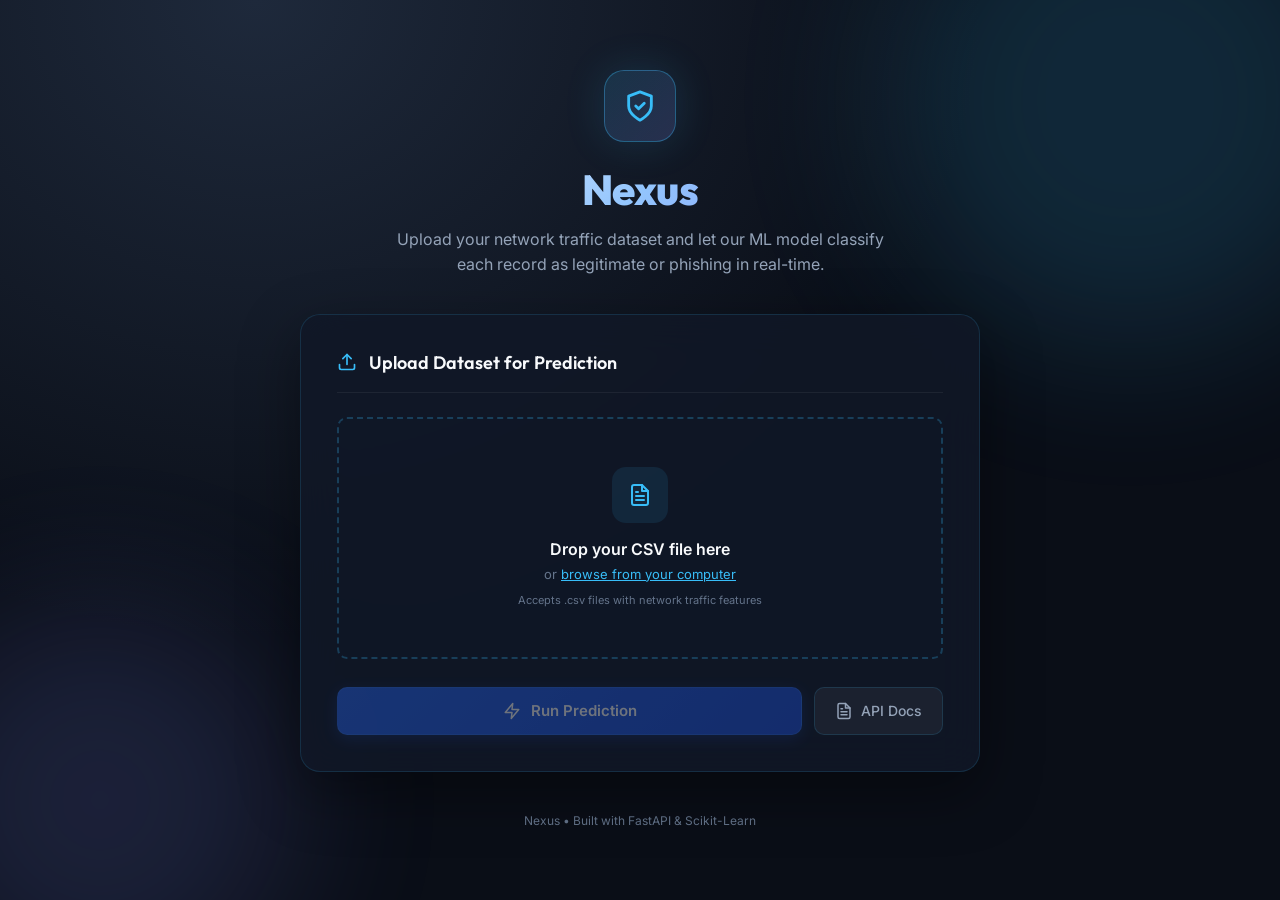
<file: templates/index.html>
<!DOCTYPE html>
<html lang="en">

<head>
    <meta charset="UTF-8">
    <meta name="viewport" content="width=device-width, initial-scale=1.0">
    <title>Nexus - Phishing Detection System</title>
    <link rel="preconnect" href="https://fonts.googleapis.com">
    <link rel="preconnect" href="https://fonts.gstatic.com" crossorigin>
    <link
        href="https://fonts.googleapis.com/css2?family=Inter:wght@300;400;500;600;700&family=JetBrains+Mono:wght@400;500;600&family=Outfit:wght@500;600;700;800&display=swap"
        rel="stylesheet">
    <link rel="stylesheet" href="/static/css/style.css">
</head>

<body>

    <div class="container">
        <!-- Hero Section -->
        <section class="hero">
            <div class="hero-icon">
                <svg width="34" height="34" viewBox="0 0 24 24" fill="none" stroke="currentColor" stroke-width="2"
                    stroke-linecap="round" stroke-linejoin="round">
                    <path d="M12 22s8-4 8-10V5l-8-3-8 3v7c0 6 8 10 8 10z" />
                    <path d="m9 12 2 2 4-4" />
                </svg>
            </div>
            <h1>Nexus</h1>
            <p>Upload your network traffic dataset and let our ML model classify each record as legitimate or phishing
                in real-time.</p>
        </section>

        <!-- Upload Card -->
        <form id="predictForm" action="/predict" method="post" enctype="multipart/form-data">
            <div class="upload-card">
                <div class="card-header">
                    <svg width="20" height="20" viewBox="0 0 24 24" fill="none" stroke="currentColor" stroke-width="2"
                        stroke-linecap="round" stroke-linejoin="round">
                        <path d="M21 15v4a2 2 0 0 1-2 2H5a2 2 0 0 1-2-2v-4" />
                        <polyline points="17 8 12 3 7 8" />
                        <line x1="12" y1="3" x2="12" y2="15" />
                    </svg>
                    <h2>Upload Dataset for Prediction</h2>
                </div>

                <!-- Drop Zone -->
                <div class="drop-zone" id="dropZone">
                    <div class="drop-icon" id="dropIcon">
                        <svg width="24" height="24" viewBox="0 0 24 24" fill="none" stroke="currentColor"
                            stroke-width="2" stroke-linecap="round" stroke-linejoin="round">
                            <path d="M14 2H6a2 2 0 0 0-2 2v16a2 2 0 0 0 2 2h12a2 2 0 0 0 2-2V8z" />
                            <polyline points="14 2 14 8 20 8" />
                            <line x1="16" y1="13" x2="8" y2="13" />
                            <line x1="16" y1="17" x2="8" y2="17" />
                            <polyline points="10 9 9 9 8 9" />
                        </svg>
                    </div>
                    <h3 id="dropText">Drop your CSV file here</h3>
                    <p>or <span class="browse-link">browse from your computer</span></p>
                    <p style="margin-top: 8px; font-size: 11px;">Accepts .csv files with network traffic features</p>
                    <input type="file" name="file" id="fileInput" accept=".csv">
                </div>

                <!-- File Info -->
                <div class="file-info" id="fileInfo">
                    <svg width="16" height="16" viewBox="0 0 24 24" fill="none" stroke="currentColor" stroke-width="2"
                        stroke-linecap="round" stroke-linejoin="round">
                        <path d="M14 2H6a2 2 0 0 0-2 2v16a2 2 0 0 0 2 2h12a2 2 0 0 0 2-2V8z" />
                        <polyline points="14 2 14 8 20 8" />
                    </svg>
                    <span class="file-name" id="fileName"></span>
                    <span class="file-size" id="fileSize"></span>
                    <button type="button" class="remove-btn" id="removeFile" title="Remove file">
                        <svg width="16" height="16" viewBox="0 0 24 24" fill="none" stroke="currentColor"
                            stroke-width="2" stroke-linecap="round" stroke-linejoin="round">
                            <line x1="18" y1="6" x2="6" y2="18" />
                            <line x1="6" y1="6" x2="18" y2="18" />
                        </svg>
                    </button>
                </div>

                <!-- Submit Section -->
                <div class="submit-section">
                    <button type="submit" class="btn-predict" id="predictBtn" disabled>
                        <span class="spinner"></span>
                        <svg class="btn-icon" width="18" height="18" viewBox="0 0 24 24" fill="none"
                            stroke="currentColor" stroke-width="2" stroke-linecap="round" stroke-linejoin="round">
                            <polygon points="13 2 3 14 12 14 11 22 21 10 12 10 13 2" />
                        </svg>
                        <span class="btn-text">Run Prediction</span>
                    </button>
                    <a href="/docs" class="btn-docs" title="API Documentation">
                        <svg width="18" height="18" viewBox="0 0 24 24" fill="none" stroke="currentColor"
                            stroke-width="2" stroke-linecap="round" stroke-linejoin="round">
                            <path d="M14 2H6a2 2 0 0 0-2 2v16a2 2 0 0 0 2 2h12a2 2 0 0 0 2-2V8z" />
                            <polyline points="14 2 14 8 20 8" />
                            <line x1="16" y1="13" x2="8" y2="13" />
                            <line x1="16" y1="17" x2="8" y2="17"/>
                            <polyline points="10 9 9 9 8 9"/>
                        </svg>
                        <span>API Docs</span>
                    </a>
                </div>
            </div>
        </form>

        <!-- Footer -->
        <footer class="footer">
            Nexus &bull; Built with FastAPI & Scikit-Learn
        </footer>
    </div>

    <script src="/static/js/script.js" defer></script>
</body>

</html>
</file>
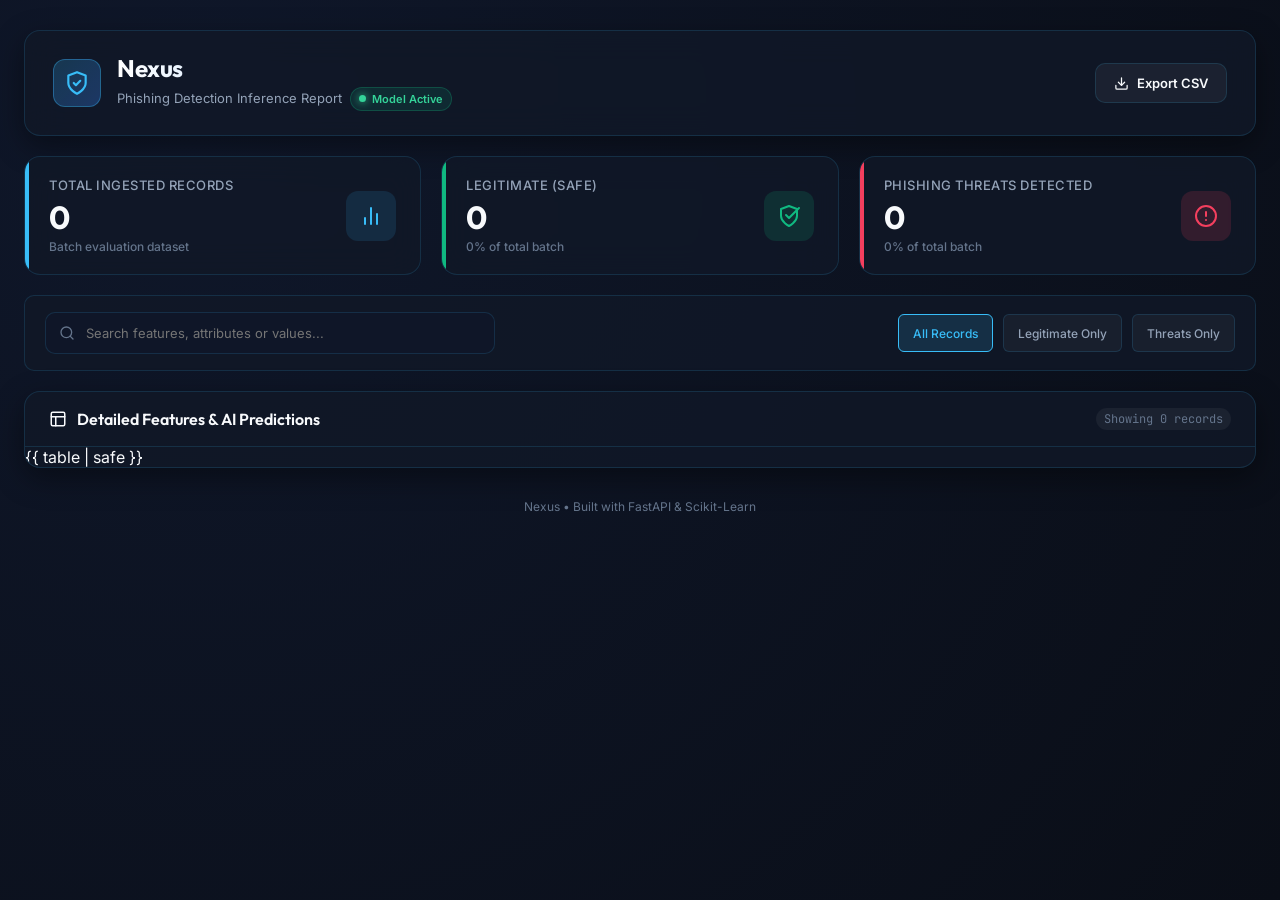
<file: templates/table.html>
﻿<!DOCTYPE html>
<html lang="en">
<head>
    <meta charset="UTF-8">
    <meta name="viewport" content="width=device-width, initial-scale=1.0, viewport-fit=cover">
    <title>Network Security AI - Prediction Intelligence Dashboard</title>
    <link rel="preconnect" href="https://fonts.googleapis.com">
    <link rel="preconnect" href="https://fonts.gstatic.com" crossorigin>
    <link href="https://fonts.googleapis.com/css2?family=Inter:wght@300;400;500;600;700&family=JetBrains+Mono:wght@400;500;600&family=Outfit:wght@500;600;700&display=swap" rel="stylesheet">
    <link rel="stylesheet" href="/static/css/table_style.css">
</head>
<body>

    <!-- Header -->
    <header class="dashboard-header">
        <div class="header-brand">
            <div class="brand-icon">
                <svg width="26" height="26" viewBox="0 0 24 24" fill="none" stroke="currentColor" stroke-width="2" stroke-linecap="round" stroke-linejoin="round" aria-hidden="true">
                    <path d="M12 22s8-4 8-10V5l-8-3-8 3v7c0 6 8 10 8 10z"/>
                    <path d="m9 12 2 2 4-4"/>
                </svg>
            </div>
            <div class="brand-text">
                <h1 class="brand-title">Nexus</h1>
                <div class="brand-subtitle">
                    Phishing Detection Inference Report
                    <span class="status-pill">
                        <span class="status-dot"></span>
                        Model Active
                    </span>
                </div>
            </div>
        </div>

        <div class="header-actions">
            <button id="exportCsvBtn" class="btn btn-outline" title="Export the visible rows as CSV">
                <svg width="15" height="15" viewBox="0 0 24 24" fill="none" stroke="currentColor" stroke-width="2" stroke-linecap="round" stroke-linejoin="round" aria-hidden="true">
                    <path d="M21 15v4a2 2 0 0 1-2 2H5a2 2 0 0 1-2-2v-4"/>
                    <polyline points="7 10 12 15 17 10"/>
                    <line x1="12" y1="15" x2="12" y2="3"/>
                </svg>
                Export CSV
            </button>
        </div>
    </header>

    <!-- KPI cards -->
    <section class="kpi-grid" aria-label="Summary metrics">
        <div class="kpi-card kpi-total">
            <div class="kpi-info">
                <h4>Total Ingested Records</h4>
                <div id="totalCount" class="kpi-value">0</div>
                <div class="kpi-badge">Batch evaluation dataset</div>
            </div>
            <div class="kpi-icon-wrap">
                <svg width="24" height="24" viewBox="0 0 24 24" fill="none" stroke="currentColor" stroke-width="2" stroke-linecap="round" stroke-linejoin="round" aria-hidden="true">
                    <line x1="18" y1="20" x2="18" y2="10"/>
                    <line x1="12" y1="20" x2="12" y2="4"/>
                    <line x1="6" y1="20" x2="6" y2="14"/>
                </svg>
            </div>
        </div>

        <div class="kpi-card kpi-safe">
            <div class="kpi-info">
                <h4>Legitimate (Safe)</h4>
                <div id="safeCount" class="kpi-value">0</div>
                <div id="safePercent" class="kpi-badge">0% of total batch</div>
            </div>
            <div class="kpi-icon-wrap">
                <svg width="24" height="24" viewBox="0 0 24 24" fill="none" stroke="currentColor" stroke-width="2" stroke-linecap="round" stroke-linejoin="round" aria-hidden="true">
                    <path d="M12 22s8-4 8-10V5l-8-3-8 3v7c0 6 8 10 8 10z"/>
                    <polyline points="9 11 12 14 22 4"/>
                </svg>
            </div>
        </div>

        <div class="kpi-card kpi-threat">
            <div class="kpi-info">
                <h4>Phishing Threats Detected</h4>
                <div id="threatCount" class="kpi-value">0</div>
                <div id="threatPercent" class="kpi-badge">0% of total batch</div>
            </div>
            <div class="kpi-icon-wrap">
                <svg width="24" height="24" viewBox="0 0 24 24" fill="none" stroke="currentColor" stroke-width="2" stroke-linecap="round" stroke-linejoin="round" aria-hidden="true">
                    <circle cx="12" cy="12" r="10"/>
                    <line x1="12" y1="8" x2="12" y2="12"/>
                    <line x1="12" y1="16" x2="12.01" y2="16"/>
                </svg>
            </div>
        </div>
    </section>

    <!-- Search & filters -->
    <section class="controls-panel" aria-label="Search and filters">
        <div class="search-box">
            <svg class="search-icon" width="16" height="16" viewBox="0 0 24 24" fill="none" stroke="currentColor" stroke-width="2" stroke-linecap="round" stroke-linejoin="round" aria-hidden="true">
                <circle cx="11" cy="11" r="8"/>
                <line x1="21" y1="21" x2="16.65" y2="16.65"/>
            </svg>
            <input type="search" id="searchInput" class="search-input" placeholder="Search features, attributes or values..." aria-label="Search records">
        </div>

        <div class="filters-group" role="group" aria-label="Filter by prediction">
            <button class="filter-btn active" data-filter="all">All Records</button>
            <button class="filter-btn filter-safe" data-filter="1">Legitimate Only</button>
            <button class="filter-btn filter-threat" data-filter="0">Threats Only</button>
        </div>
    </section>

    <!-- Table -->
    <main class="table-card">
        <div class="table-card-header">
            <div class="table-card-title">
                <svg width="18" height="18" viewBox="0 0 24 24" fill="none" stroke="currentColor" stroke-width="2" stroke-linecap="round" stroke-linejoin="round" aria-hidden="true">
                    <rect x="3" y="3" width="18" height="18" rx="2" ry="2"/>
                    <line x1="3" y1="9" x2="21" y2="9"/>
                    <line x1="9" y1="21" x2="9" y2="9"/>
                </svg>
                Detailed Features &amp; AI Predictions
            </div>
            <div class="row-counter" id="visibleCounter" aria-live="polite">Showing 0 records</div>
        </div>

        <div class="table-responsive" id="tableContainer">
            {{ table | safe }}

            <div id="emptyState" class="empty-state">
                <svg width="48" height="48" viewBox="0 0 24 24" fill="none" stroke="currentColor" stroke-width="1.5" aria-hidden="true">
                    <circle cx="11" cy="11" r="8"/>
                    <line x1="21" y1="21" x2="16.65" y2="16.65"/>
                </svg>
                <h3>No Matching Records Found</h3>
                <p>Try adjusting your search query or prediction filter.</p>
            </div>
        </div>

        <div class="scroll-hint">← Swipe horizontally to view all features →</div>
    </main>

    <footer class="dashboard-footer">
        Nexus &bull; Built with FastAPI &amp; Scikit-Learn
    </footer>

    <script src="/static/js/table_script.js"></script>
</body>
</html>
</file>
<file: static/css/style.css>
:root {
    --bg-primary: #0a0e17;
    --bg-secondary: #111827;
    --bg-card: rgba(17, 24, 39, 0.85);
    --border-color: rgba(56, 189, 248, 0.15);
    --border-glow: rgba(56, 189, 248, 0.35);
    --text-primary: #f8fafc;
    --text-secondary: #94a3b8;
    --text-muted: #64748b;
    --accent-cyan: #38bdf8;
    --accent-blue: #3b82f6;
    --accent-purple: #818cf8;
    --safe-color: #10b981;
    --danger-color: #f43f5e;
    --radius-lg: 16px;
    --radius-md: 10px;
}

* {
    margin: 0;
    padding: 0;
    box-sizing: border-box;
}

body {
    font-family: 'Inter', -apple-system, BlinkMacSystemFont, sans-serif;
    background: radial-gradient(ellipse at 20% 0%, #1e293b 0%, #0a0e17 50%);
    color: var(--text-primary);
    min-height: 100vh;
    min-height: 100dvh;
    display: flex;
    flex-direction: column;
    align-items: center;
    justify-content: center;
    padding: clamp(20px, 5vh, 48px) clamp(14px, 4vw, 24px);
    position: relative;
    overflow-x: hidden;
    width: 100%;
}

/* Animated background orbs */
body::before,
body::after {
    content: '';
    position: fixed;
    border-radius: 50%;
    filter: blur(80px);
    opacity: 0.15;
    z-index: 0;
    animation: float 20s ease-in-out infinite;
}

body::before {
    width: 500px;
    height: 500px;
    background: var(--accent-cyan);
    top: -150px;
    right: -100px;
}

body::after {
    width: 400px;
    height: 400px;
    background: var(--accent-purple);
    bottom: -100px;
    left: -100px;
    animation-delay: -10s;
}

@keyframes float {
    0%,
    100% {
        transform: translate(0, 0) scale(1);
    }

    33% {
        transform: translate(30px, -20px) scale(1.05);
    }

    66% {
        transform: translate(-20px, 15px) scale(0.95);
    }
}

.container {
    position: relative;
    z-index: 1;
    width: 100%;
    max-width: 680px;
    margin: 0 auto;
}

/* Header */
.hero {
    text-align: center;
    margin-bottom: clamp(24px, 5vw, 36px);
    width: 100%;
}

.hero-icon {
    width: clamp(56px, 12vw, 72px);
    height: clamp(56px, 12vw, 72px);
    margin: 0 auto clamp(16px, 3.5vw, 24px);
    background: linear-gradient(135deg, rgba(56, 189, 248, 0.15), rgba(129, 140, 248, 0.2));
    border: 1px solid var(--border-glow);
    border-radius: clamp(14px, 3vw, 20px);
    display: flex;
    align-items: center;
    justify-content: center;
    color: var(--accent-cyan);
    box-shadow: 0 0 40px rgba(56, 189, 248, 0.15);
    animation: iconPulse 3s ease-in-out infinite;
}

.hero-icon svg {
    width: clamp(26px, 6vw, 34px);
    height: clamp(26px, 6vw, 34px);
}

@keyframes iconPulse {
    0%,
    100% {
        box-shadow: 0 0 40px rgba(56, 189, 248, 0.15);
    }

    50% {
        box-shadow: 0 0 60px rgba(56, 189, 248, 0.25);
    }
}

.hero h1 {
    font-family: 'Outfit', sans-serif;
    font-size: clamp(28px, 7vw, 42px);
    font-weight: 800;
    background: linear-gradient(135deg, #ffffff 0%, #93c5fd 50%, #818cf8 100%);
    -webkit-background-clip: text;
    -webkit-text-fill-color: transparent;
    letter-spacing: -0.5px;
    margin-bottom: clamp(8px, 2vw, 12px);
    word-break: break-word;
    line-height: 1.15;
}

.hero p {
    font-size: clamp(14px, 3.2vw, 16px);
    color: var(--text-secondary);
    line-height: 1.6;
    max-width: 520px;
    margin: 0 auto;
    padding: 0 8px;
}

/* Upload Card */
.upload-card {
    background: var(--bg-card);
    backdrop-filter: blur(20px);
    -webkit-backdrop-filter: blur(20px);
    border: 1px solid var(--border-color);
    border-radius: clamp(14px, 3vw, 20px);
    padding: clamp(20px, 5vw, 36px);
    box-shadow: 0 20px 60px rgba(0, 0, 0, 0.4);
    transition: border-color 0.3s ease;
    width: 100%;
}

.upload-card:hover {
    border-color: var(--border-glow);
}

.card-header {
    display: flex;
    align-items: center;
    gap: 12px;
    margin-bottom: clamp(16px, 3.5vw, 24px);
    padding-bottom: clamp(14px, 3vw, 18px);
    border-bottom: 1px solid rgba(255, 255, 255, 0.06);
}

.card-header svg {
    color: var(--accent-cyan);
    flex-shrink: 0;
}

.card-header h2 {
    font-family: 'Outfit', sans-serif;
    font-size: clamp(16px, 3.8vw, 18px);
    font-weight: 600;
    word-break: break-word;
}

/* Drop Zone */
.drop-zone {
    border: 2px dashed rgba(56, 189, 248, 0.25);
    border-radius: var(--radius-md);
    padding: clamp(28px, 6vw, 48px) clamp(14px, 3vw, 24px);
    text-align: center;
    cursor: pointer;
    transition: all 0.3s ease;
    background: rgba(15, 23, 42, 0.4);
    position: relative;
    width: 100%;
    -webkit-tap-highlight-color: transparent;
}

.drop-zone:hover,
.drop-zone.drag-over {
    border-color: var(--accent-cyan);
    background: rgba(56, 189, 248, 0.05);
    box-shadow: inset 0 0 30px rgba(56, 189, 248, 0.05);
}

.drop-zone.has-file {
    border-color: var(--safe-color);
    background: rgba(16, 185, 129, 0.05);
}

.drop-icon {
    width: clamp(48px, 10vw, 56px);
    height: clamp(48px, 10vw, 56px);
    margin: 0 auto clamp(12px, 2.5vw, 16px);
    background: rgba(56, 189, 248, 0.1);
    border-radius: clamp(10px, 2.5vw, 14px);
    display: flex;
    align-items: center;
    justify-content: center;
    color: var(--accent-cyan);
    transition: transform 0.3s ease;
}

.drop-icon svg {
    width: clamp(20px, 4.5vw, 24px);
    height: clamp(20px, 4.5vw, 24px);
}

.drop-zone:hover .drop-icon {
    transform: translateY(-4px);
}

.drop-zone.has-file .drop-icon {
    background: rgba(16, 185, 129, 0.12);
    color: var(--safe-color);
}

.drop-zone h3 {
    font-size: clamp(15px, 3.4vw, 16px);
    font-weight: 600;
    margin-bottom: 6px;
    color: var(--text-primary);
    word-break: break-word;
}

.drop-zone p {
    font-size: clamp(12px, 2.8vw, 13px);
    color: var(--text-muted);
    line-height: 1.5;
}

.drop-zone .browse-link {
    color: var(--accent-cyan);
    text-decoration: underline;
    cursor: pointer;
}

.file-info {
    display: none;
    margin-top: 16px;
    padding: clamp(10px, 2.5vw, 12px) clamp(12px, 3vw, 16px);
    background: rgba(16, 185, 129, 0.08);
    border: 1px solid rgba(16, 185, 129, 0.2);
    border-radius: 8px;
    font-size: clamp(12px, 2.8vw, 13px);
    color: #6ee7b7;
    align-items: center;
    gap: 10px;
    width: 100%;
}

.file-info.visible {
    display: flex;
}

.file-info svg {
    flex-shrink: 0;
}

.file-info .file-name {
    flex: 1;
    min-width: 0;
    font-family: 'JetBrains Mono', monospace;
    font-weight: 500;
    overflow: hidden;
    text-overflow: ellipsis;
    white-space: nowrap;
}

.file-info .file-size {
    color: var(--text-muted);
    font-size: clamp(11px, 2.5vw, 12px);
    white-space: nowrap;
    flex-shrink: 0;
}

.file-info .remove-btn {
    background: none;
    border: none;
    color: var(--danger-color);
    cursor: pointer;
    padding: 4px;
    display: flex;
    align-items: center;
    justify-content: center;
    opacity: 0.7;
    transition: opacity 0.2s;
    flex-shrink: 0;
    min-width: 28px;
    min-height: 28px;
}

.file-info .remove-btn:hover {
    opacity: 1;
}

/* Hidden file input */
#fileInput {
    display: none;
}

/* Submit Section */
.submit-section {
    margin-top: clamp(20px, 4vw, 28px);
    display: flex;
    gap: 12px;
    align-items: stretch;
    width: 100%;
}

.btn-predict {
    flex: 1;
    min-height: 48px;
    display: flex;
    align-items: center;
    justify-content: center;
    gap: 10px;
    padding: 12px clamp(16px, 4vw, 24px);
    font-size: clamp(14px, 3.2vw, 15px);
    font-weight: 600;
    font-family: 'Inter', sans-serif;
    color: #ffffff;
    background: linear-gradient(135deg, #2563eb, #1d4ed8);
    border: 1px solid rgba(59, 130, 246, 0.4);
    border-radius: var(--radius-md);
    cursor: pointer;
    transition: all 0.25s ease;
    box-shadow: 0 4px 16px rgba(37, 99, 235, 0.3);
    touch-action: manipulation;
    -webkit-tap-highlight-color: transparent;
}

.btn-predict:hover:not(:disabled) {
    background: linear-gradient(135deg, #3b82f6, #2563eb);
    transform: translateY(-2px);
    box-shadow: 0 8px 24px rgba(37, 99, 235, 0.45);
}

.btn-predict:disabled {
    opacity: 0.4;
    cursor: not-allowed;
    transform: none;
}

.btn-predict.loading {
    pointer-events: none;
    opacity: 0.7;
}

.spinner {
    display: none;
    width: 18px;
    height: 18px;
    border: 2px solid rgba(255, 255, 255, 0.3);
    border-top-color: #ffffff;
    border-radius: 50%;
    animation: spin 0.8s linear infinite;
}

.btn-predict.loading .spinner {
    display: block;
}

.btn-predict.loading .btn-text {
    display: none;
}

.btn-predict.loading .btn-icon {
    display: none;
}

@keyframes spin {
    to {
        transform: rotate(360deg);
    }
}

.btn-docs {
    min-height: 48px;
    padding: 12px clamp(14px, 3vw, 20px);
    background: rgba(255, 255, 255, 0.05);
    border: 1px solid var(--border-color);
    border-radius: var(--radius-md);
    color: var(--text-secondary);
    cursor: pointer;
    transition: all 0.2s ease;
    display: inline-flex;
    align-items: center;
    justify-content: center;
    gap: 8px;
    font-family: 'Inter', sans-serif;
    font-size: clamp(13px, 2.8vw, 14px);
    font-weight: 500;
    text-decoration: none;
    touch-action: manipulation;
    -webkit-tap-highlight-color: transparent;
    white-space: nowrap;
}

.btn-docs:hover {
    background: rgba(255, 255, 255, 0.1);
    border-color: var(--border-glow);
    color: var(--text-primary);
}

/* Footer */
.footer {
    margin-top: clamp(24px, 5vw, 40px);
    text-align: center;
    font-size: clamp(11px, 2.5vw, 12px);
    color: var(--text-muted);
    line-height: 1.5;
    padding: 0 10px;
}

/* Responsive Breakpoints */
@media (max-width: 560px) {
    body {
        justify-content: flex-start;
        padding-top: max(20px, env(safe-area-inset-top));
        padding-bottom: max(20px, env(safe-area-inset-bottom));
    }

    .hero {
        margin-top: 6px;
        margin-bottom: 22px;
    }

    .submit-section {
        flex-direction: column;
        gap: 10px;
    }

    .btn-predict,
    .btn-docs {
        width: 100%;
    }
}

@media (max-width: 380px) {
    body {
        padding-left: 10px;
        padding-right: 10px;
    }

    .upload-card {
        padding: 16px 12px;
        border-radius: 12px;
    }

    .drop-zone {
        padding: 24px 8px;
    }

    .file-info {
        flex-wrap: wrap;
        gap: 6px;
    }

    .file-info .file-size {
        width: 100%;
        order: 3;
    }
}

/* Touch interaction optimizations */
@media (hover: none) and (pointer: coarse) {
    .btn-predict:hover:not(:disabled) {
        transform: none;
    }

    .btn-predict:active:not(:disabled) {
        transform: scale(0.98);
        filter: brightness(1.1);
    }

    .btn-docs:active {
        background: rgba(255, 255, 255, 0.15);
    }

    .drop-zone:hover {
        background: rgba(15, 23, 42, 0.4);
        border-color: rgba(56, 189, 248, 0.25);
    }

    .drop-zone:active {
        background: rgba(56, 189, 248, 0.08);
        border-color: var(--accent-cyan);
    }
}
</file>
<file: static/css/table_style.css>
:root {
    --bg-primary: #0a0e17;
    --bg-secondary: #111827;
    --bg-card: rgba(17, 24, 39, 0.85);
    --border-color: rgba(56, 189, 248, 0.15);
    --border-glow: rgba(56, 189, 248, 0.35);

    --text-primary: #f8fafc;
    --text-secondary: #94a3b8;
    --text-muted: #64748b;

    --accent-cyan: #38bdf8;
    --accent-blue: #3b82f6;

    --safe-color: #10b981;
    --safe-bg: rgba(16, 185, 129, 0.15);
    --safe-border: rgba(16, 185, 129, 0.3);

    --danger-color: #f43f5e;
    --danger-bg: rgba(244, 63, 94, 0.15);
    --danger-border: rgba(244, 63, 94, 0.3);

    --radius-lg: 16px;
    --radius-md: 10px;
    --radius-sm: 6px;

    --gap: clamp(12px, 2vw, 20px);
    --page-max: 1400px;
}

*, *::before, *::after { margin: 0; padding: 0; box-sizing: border-box; }

html { -webkit-text-size-adjust: 100%; }

body {
    font-family: 'Inter', -apple-system, BlinkMacSystemFont, sans-serif;
    background: radial-gradient(circle at 15% 15%, #0f172a 0%, #0a0e17 100%);
    background-attachment: fixed;
    color: var(--text-primary);
    min-height: 100vh;
    min-height: 100dvh;
    padding:
        max(clamp(12px, 3vw, 30px), env(safe-area-inset-top))
        max(clamp(10px, 2.5vw, 24px), env(safe-area-inset-right))
        max(clamp(12px, 3vw, 30px), env(safe-area-inset-bottom))
        max(clamp(10px, 2.5vw, 24px), env(safe-area-inset-left));
    display: flex;
    flex-direction: column;
    align-items: center;
    gap: var(--gap);
    overflow-x: hidden;
}

.dashboard-header,
.kpi-grid,
.controls-panel,
.table-card {
    width: 100%;
    max-width: var(--page-max);
    min-width: 0;
}

button, input { font: inherit; }

:focus-visible {
    outline: 2px solid var(--accent-cyan);
    outline-offset: 2px;
}

.dashboard-header {
    display: flex;
    flex-wrap: wrap;
    justify-content: space-between;
    align-items: center;
    gap: 16px 20px;
    padding: clamp(16px, 2.5vw, 24px) clamp(16px, 2.5vw, 28px);
    background: var(--bg-card);
    backdrop-filter: blur(16px);
    -webkit-backdrop-filter: blur(16px);
    border: 1px solid var(--border-color);
    border-radius: var(--radius-lg);
    box-shadow: 0 10px 30px rgba(0, 0, 0, 0.4);
}

.header-brand {
    display: flex;
    align-items: center;
    gap: clamp(10px, 2vw, 16px);
    min-width: 0;
    flex: 1 1 320px;
}

.brand-icon {
    width: clamp(40px, 6vw, 48px);
    height: clamp(40px, 6vw, 48px);
    flex-shrink: 0;
    background: linear-gradient(135deg, rgba(56, 189, 248, 0.2) 0%, rgba(59, 130, 246, 0.3) 100%);
    border: 1px solid var(--border-glow);
    border-radius: 12px;
    display: flex;
    align-items: center;
    justify-content: center;
    color: var(--accent-cyan);
}

.brand-text { min-width: 0; }

.brand-title {
    font-family: 'Outfit', sans-serif;
    font-size: clamp(18px, 3.2vw, 24px);
    line-height: 1.15;
    font-weight: 700;
    background: linear-gradient(to right, #ffffff, #93c5fd);
    -webkit-background-clip: text;
    background-clip: text;
    -webkit-text-fill-color: transparent;
    letter-spacing: -0.5px;
    overflow-wrap: anywhere;
}

.brand-subtitle {
    font-size: clamp(11px, 1.6vw, 13px);
    color: var(--text-secondary);
    margin-top: 4px;
    display: flex;
    flex-wrap: wrap;
    align-items: center;
    gap: 4px 8px;
    line-height: 1.5;
}

.status-pill {
    display: inline-flex;
    align-items: center;
    gap: 6px;
    background: rgba(16, 185, 129, 0.12);
    color: #34d399;
    border: 1px solid rgba(16, 185, 129, 0.25);
    font-size: 11px;
    font-weight: 600;
    padding: 3px 8px;
    border-radius: 20px;
    white-space: nowrap;
}

.status-dot {
    width: 7px;
    height: 7px;
    background-color: #34d399;
    border-radius: 50%;
    box-shadow: 0 0 8px #34d399;
    animation: pulse 2s infinite;
}

@keyframes pulse {
    0%, 100% { opacity: 1; transform: scale(1); }
    50% { opacity: 0.5; transform: scale(0.85); }
}

.header-actions {
    display: flex;
    align-items: center;
    gap: 12px;
}

.btn {
    display: inline-flex;
    align-items: center;
    justify-content: center;
    gap: 8px;
    min-height: 40px;
    padding: 10px 18px;
    font-size: 13px;
    font-weight: 600;
    border-radius: var(--radius-md);
    text-decoration: none;
    cursor: pointer;
    transition: background 0.2s ease, border-color 0.2s ease, transform 0.2s ease;
    border: none;
    -webkit-tap-highlight-color: transparent;
    touch-action: manipulation;
}

.btn-outline {
    background: rgba(255, 255, 255, 0.05);
    color: var(--text-primary);
    border: 1px solid var(--border-color);
}

.btn-outline:hover {
    background: rgba(255, 255, 255, 0.1);
    border-color: var(--border-glow);
}

.kpi-grid {
    display: grid;
    grid-template-columns: repeat(auto-fit, minmax(min(100%, 240px), 1fr));
    gap: var(--gap);
}

.kpi-card {
    background: var(--bg-card);
    backdrop-filter: blur(16px);
    -webkit-backdrop-filter: blur(16px);
    border: 1px solid var(--border-color);
    border-radius: var(--radius-lg);
    padding: clamp(14px, 2vw, 20px) clamp(16px, 2.2vw, 24px);
    display: flex;
    justify-content: space-between;
    align-items: center;
    gap: 12px;
    position: relative;
    overflow: hidden;
    transition: border-color 0.2s ease;
}

.kpi-card:hover { border-color: var(--border-glow); }

.kpi-card::before {
    content: '';
    position: absolute;
    inset: 0 auto 0 0;
    width: 4px;
}

.kpi-total::before { background: var(--accent-cyan); }
.kpi-safe::before { background: var(--safe-color); }
.kpi-threat::before { background: var(--danger-color); }

.kpi-info { min-width: 0; }

.kpi-info h4 {
    font-size: clamp(11px, 1.5vw, 13px);
    font-weight: 500;
    color: var(--text-secondary);
    text-transform: uppercase;
    letter-spacing: 0.5px;
    margin-bottom: 8px;
}

.kpi-value {
    font-family: 'Outfit', sans-serif;
    font-size: clamp(26px, 4vw, 32px);
    font-weight: 700;
    line-height: 1;
}

.kpi-badge {
    font-size: 12px;
    font-weight: 500;
    margin-top: 6px;
    color: var(--text-muted);
}

.kpi-icon-wrap {
    width: clamp(42px, 6vw, 50px);
    height: clamp(42px, 6vw, 50px);
    flex-shrink: 0;
    border-radius: 12px;
    display: flex;
    align-items: center;
    justify-content: center;
}

.kpi-total .kpi-icon-wrap { background: rgba(56, 189, 248, 0.12); color: var(--accent-cyan); }
.kpi-safe .kpi-icon-wrap { background: var(--safe-bg); color: var(--safe-color); }
.kpi-threat .kpi-icon-wrap { background: var(--danger-bg); color: var(--danger-color); }

.controls-panel {
    padding: clamp(12px, 2vw, 16px) clamp(12px, 2vw, 20px);
    background: var(--bg-card);
    border: 1px solid var(--border-color);
    border-radius: var(--radius-md);
    display: flex;
    flex-wrap: wrap;
    justify-content: space-between;
    align-items: center;
    gap: 12px 16px;
}

.search-box {
    position: relative;
    flex: 1 1 260px;
    max-width: 450px;
    min-width: 0;
}

.search-icon {
    position: absolute;
    left: 14px;
    top: 50%;
    transform: translateY(-50%);
    color: var(--text-muted);
    pointer-events: none;
}

.search-input {
    width: 100%;
    min-height: 42px;
    padding: 10px 14px 10px 40px;
    background: rgba(15, 23, 42, 0.6);
    border: 1px solid var(--border-color);
    border-radius: var(--radius-md);
    color: var(--text-primary);
    font-size: 16px;
    outline: none;
    transition: border-color 0.2s ease, box-shadow 0.2s ease;
}

@media (min-width: 769px) {
    .search-input { font-size: 13px; }
}

.search-input:focus {
    border-color: var(--accent-cyan);
    box-shadow: 0 0 0 3px rgba(56, 189, 248, 0.15);
}

.filters-group {
    display: flex;
    align-items: center;
    gap: 10px;
    flex-wrap: wrap;
}

.filter-btn {
    background: rgba(255, 255, 255, 0.04);
    border: 1px solid var(--border-color);
    color: var(--text-secondary);
    font-size: 12px;
    font-weight: 500;
    min-height: 38px;
    padding: 8px 14px;
    border-radius: var(--radius-sm);
    cursor: pointer;
    transition: background 0.2s ease, color 0.2s ease, border-color 0.2s ease;
    -webkit-tap-highlight-color: transparent;
    touch-action: manipulation;
}

.filter-btn:hover, .filter-btn.active {
    background: rgba(56, 189, 248, 0.15);
    color: var(--accent-cyan);
    border-color: var(--accent-cyan);
}

.filter-btn.filter-safe.active {
    background: var(--safe-bg);
    color: var(--safe-color);
    border-color: var(--safe-color);
}

.filter-btn.filter-threat.active {
    background: var(--danger-bg);
    color: var(--danger-color);
    border-color: var(--danger-color);
}

.table-card {
    background: var(--bg-card);
    border: 1px solid var(--border-color);
    border-radius: var(--radius-lg);
    overflow: hidden;
    box-shadow: 0 10px 30px rgba(0, 0, 0, 0.4);
    display: flex;
    flex-direction: column;
}

.table-card-header {
    padding: 16px clamp(14px, 2.5vw, 24px);
    border-bottom: 1px solid var(--border-color);
    display: flex;
    flex-wrap: wrap;
    justify-content: space-between;
    align-items: center;
    gap: 8px 12px;
}

.table-card-title {
    font-family: 'Outfit', sans-serif;
    font-size: clamp(14px, 2vw, 16px);
    font-weight: 600;
    display: flex;
    align-items: center;
    gap: 10px;
    min-width: 0;
    overflow-wrap: anywhere;
}

.table-card-title svg { flex-shrink: 0; }

.row-counter {
    font-size: 12px;
    color: var(--text-muted);
    background: rgba(255, 255, 255, 0.05);
    padding: 3px 8px;
    border-radius: 12px;
    font-family: 'JetBrains Mono', monospace;
    white-space: nowrap;
}

.table-responsive {
    width: 100%;
    max-width: 100%;
    max-height: min(600px, 70vh);
    overflow: auto;
    position: relative;
    overscroll-behavior: contain;
    -webkit-overflow-scrolling: touch;
    scrollbar-width: thin;
    scrollbar-color: rgba(148, 163, 184, 0.35) rgba(15, 23, 42, 0.6);
}

.table-responsive::-webkit-scrollbar { width: 8px; height: 8px; }
.table-responsive::-webkit-scrollbar-track { background: rgba(15, 23, 42, 0.6); }
.table-responsive::-webkit-scrollbar-thumb { background: rgba(148, 163, 184, 0.25); border-radius: 4px; }
.table-responsive::-webkit-scrollbar-thumb:hover { background: rgba(148, 163, 184, 0.4); }

.scroll-hint {
    display: none;
    padding: 7px 12px;
    text-align: center;
    color: var(--text-muted);
    background: rgba(15, 23, 42, 0.45);
    border-top: 1px solid rgba(255, 255, 255, 0.04);
    font-size: 11px;
}

table.dataframe, table.table {
    width: max-content;
    min-width: 100%;
    border-collapse: separate;
    border-spacing: 0;
    font-size: 13px;
    color: var(--text-primary);
    text-align: left;
    border: none;
}

table.dataframe thead th, table.table thead th {
    position: sticky;
    top: 0;
    background: #131b2e;
    color: #cbd5e1;
    font-family: 'JetBrains Mono', monospace;
    font-size: 11px;
    font-weight: 600;
    text-transform: uppercase;
    letter-spacing: 0.5px;
    padding: 14px 16px;
    border-bottom: 2px solid rgba(56, 189, 248, 0.25);
    white-space: nowrap;
    z-index: 10;
}

table.dataframe tbody th, table.table tbody th,
table.dataframe tbody td, table.table tbody td {
    padding: 12px 16px;
    border-bottom: 1px solid rgba(255, 255, 255, 0.04);
    white-space: nowrap;
    font-family: 'JetBrains Mono', monospace;
    font-size: 12px;
    font-weight: 400;
    transition: background-color 0.15s ease;
}

table.dataframe tbody tr:hover td, table.table tbody tr:hover td {
    background-color: rgba(56, 189, 248, 0.05);
}

table.dataframe thead th:first-child, table.table thead th:first-child,
table.dataframe tbody th, table.table tbody th {
    position: sticky;
    left: 0;
    color: var(--text-muted);
    text-align: center;
}
table.dataframe thead th:first-child, table.table thead th:first-child { z-index: 20; }
table.dataframe tbody th, table.table tbody th {
    background: #0f1626;
    z-index: 5;
    border-right: 1px solid var(--border-color);
}

table.dataframe thead th:last-child, table.table thead th:last-child {
    position: sticky;
    right: 0;
    background: #1e293b;
    color: var(--accent-cyan);
    border-left: 1px solid var(--border-glow);
    z-index: 25;
    box-shadow: -4px 0 10px rgba(0, 0, 0, 0.3);
    text-align: center;
    min-width: 150px;
}

table.dataframe tbody td:last-child, table.table tbody td:last-child {
    position: sticky;
    right: 0;
    background: #111827;
    border-left: 1px solid var(--border-color);
    z-index: 5;
    box-shadow: -4px 0 10px rgba(0, 0, 0, 0.2);
    text-align: center;
}

.badge {
    display: inline-flex;
    align-items: center;
    gap: 6px;
    padding: 6px 14px;
    border-radius: 20px;
    font-size: 12px;
    font-weight: 600;
    font-family: 'Inter', sans-serif;
    white-space: nowrap;
    box-shadow: 0 2px 6px rgba(0, 0, 0, 0.2);
}

.badge-safe { background: var(--safe-bg); color: #34d399; border: 1px solid var(--safe-border); }
.badge-threat { background: var(--danger-bg); color: #fb7185; border: 1px solid var(--danger-border); }

.chip {
    display: inline-block;
    padding: 2px 6px;
    border-radius: 4px;
    font-size: 11px;
    font-weight: 500;
    text-align: center;
    min-width: 24px;
}

.chip-pos { background: rgba(16, 185, 129, 0.1); color: #6ee7b7; }
.chip-neg { background: rgba(244, 63, 94, 0.1); color: #fda4af; }
.chip-zero { background: rgba(148, 163, 184, 0.1); color: #94a3b8; }

.empty-state {
    display: none;
    padding: 60px 20px;
    text-align: center;
    color: var(--text-muted);
}
.empty-state svg { margin-bottom: 16px; opacity: 0.5; }
.empty-state h3 { color: var(--text-secondary); margin-bottom: 6px; }

.dashboard-footer {
    margin-top: 10px;
    padding: 0 8px;
    text-align: center;
    color: var(--text-muted);
    font-size: 12px;
    line-height: 1.5;
}

@media (max-width: 1024px) and (min-width: 641px) {
    .scroll-hint { display: block; }
    .search-box { max-width: none; flex-basis: 100%; }
}

@media (max-width: 768px) {
    .header-actions { width: 100%; }
    .header-actions .btn { width: 100%; min-height: 44px; }

    .filters-group {
        width: 100%;
        display: grid;
        grid-template-columns: repeat(3, minmax(0, 1fr));
        gap: 8px;
    }
    .filter-btn { width: 100%; min-height: 44px; padding: 8px 6px; font-size: 12px; }
    .search-box { flex-basis: 100%; max-width: none; }
}

@media (max-width: 640px) {
    .table-card-header { padding: 12px 14px; }
    .row-counter { margin-left: auto; }

    .table-responsive {
        max-height: none;
        overflow: visible;
        padding: 12px;
    }

    table.dataframe, table.table {
        display: block;
        width: 100%;
        min-width: 0;
    }

    table.dataframe thead, table.table thead { display: none; }

    table.dataframe tbody, table.table tbody {
        display: flex;
        flex-direction: column;
        gap: 10px;
    }

    table.dataframe tbody tr, table.table tbody tr {
        display: grid;
        grid-template-columns: 1fr auto;
        align-items: center;
        background: rgba(15, 23, 42, 0.6);
        border: 1px solid var(--border-color);
        border-radius: var(--radius-md);
        overflow: hidden;
        cursor: pointer;
        -webkit-tap-highlight-color: transparent;
    }

    table.dataframe tbody th, table.table tbody th,
    table.dataframe tbody td, table.table tbody td,
    table.dataframe tbody td:last-child, table.table tbody td:last-child {
        position: static;
        display: block;
        box-shadow: none;
        border: none;
        background: transparent;
        text-align: left;
        white-space: normal;
        padding: 0;
    }

    table.dataframe tbody th, table.table tbody th {
        order: -2;
        padding: 14px 14px;
        font-size: 12px;
        color: var(--text-secondary);
        display: flex;
        align-items: center;
        gap: 8px;
    }
    table.dataframe tbody th::before, table.table tbody th::before {
        content: 'Record #';
        color: var(--text-muted);
    }
    table.dataframe tbody th::after, table.table tbody th::after {
        content: '';
        width: 7px;
        height: 7px;
        border-right: 2px solid var(--text-muted);
        border-bottom: 2px solid var(--text-muted);
        transform: rotate(45deg);
        transition: transform 0.2s ease;
        margin-left: 4px;
    }
    table.dataframe tbody tr.expanded th::after, table.table tbody tr.expanded th::after {
        transform: rotate(-135deg);
    }

    table.dataframe tbody td:last-child, table.table tbody td:last-child {
        order: -1;
        padding: 10px 12px;
    }

    table.dataframe tbody td:not(:last-child), table.table tbody td:not(:last-child) {
        display: none;
        grid-column: 1 / -1;
        justify-content: space-between;
        align-items: center;
        gap: 12px;
        padding: 9px 14px;
        font-size: 12px;
        border-top: 1px solid rgba(255, 255, 255, 0.05);
    }

    table.dataframe tbody tr.expanded td:not(:last-child),
    table.table tbody tr.expanded td:not(:last-child) {
        display: flex;
    }

    table.dataframe tbody td:not(:last-child)::before,
    table.table tbody td:not(:last-child)::before {
        content: attr(data-label);
        color: var(--text-muted);
        font-size: 11px;
        overflow-wrap: anywhere;
        min-width: 0;
    }

    table.dataframe tbody tr:hover td, table.table tbody tr:hover td { background-color: transparent; }

    .scroll-hint { display: none; }
    .empty-state { padding: 40px 16px; }
}

@media (max-width: 380px) {
    body { padding-left: 8px; padding-right: 8px; }
    .filters-group { grid-template-columns: 1fr; }
    .kpi-badge { font-size: 11px; }
}

@media (hover: none) and (pointer: coarse) {
    .kpi-card:hover { border-color: var(--border-color); }
}

@media (prefers-reduced-motion: reduce) {
    *, *::before, *::after {
        animation: none !important;
        transition: none !important;
    }
}
</file>
